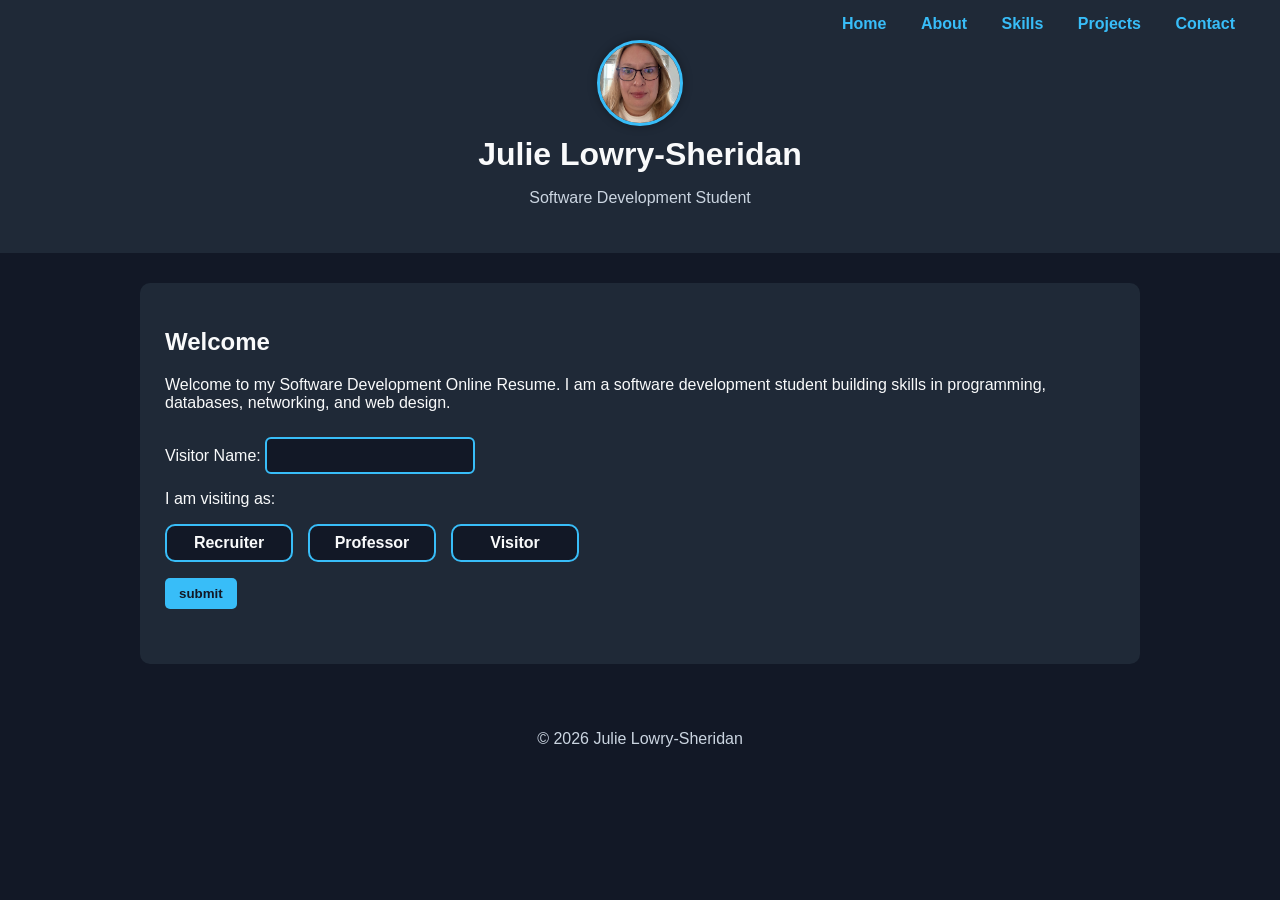
<file: index.html>
<!doctype html>
<html lang="en">

<head>
    <!--
    Software Developer Resume
    Author: Julie Lowry-Sheridan
    Date: 4/25/2026 
    Project: Final Portfolio Website
    Filename: index.html
    -->
    <meta charset="utf-8">
    <meta name="viewport" content="width=device-width, initial-scale=1.0">
    <title>Julie Lowry-Sheridan | Software Development Resume</title>
    <link rel="stylesheet" href="css/style.css">
    <meta name="viewport" content="width=device-width, initial-scale=1.0">
</head>

<body>
    <video class="page-video" autoplay muted loop>
        <source src="video/302098_medium.mp4" type="video/mp4">
    </video>
    <header>
        <nav>
            <ul>
                <li><a href="index.html">Home</a></li>
                <li><a href="about.html">About</a></li>
                <li><a href="skills.html">Skills</a></li>
                <li><a href="projects.html">Projects</a></li>
                <li><a href="contact.html">Contact</a></li>
            </ul>

        </nav>
        <img src="images/IMG_3685.JPG" alt="" Julie Lowry-Sheridan" class="profile-pic">
        <h1>Julie Lowry-Sheridan</h1>
        <p>Software Development Student</p>
    </header>
    <main>
        <section>
            <h2>Welcome</h2>
            <p>
                Welcome to my Software Development Online Resume. I am a software
                development student building skills in programming, databases,
                networking, and web design.
            </p>

            <form id="welcomeForm">
                <p>
                    <label for="visitorName">Visitor Name:</label>
                    <input type="text" id="visitorName" name="visitorName">
                </p>
                <p>I am visiting as:</p>
                <div class="radio-group">
                    <input type="radio" id="recruiter" name="visitorType" value="Recruiter">
                    <label for="recruiter" class="radio-card">Recruiter</label>

                    <input type="radio" id="professor" name="visitorType" value="professor">
                    <label for="professor" class="radio-card">Professor</label>

                    <input type="radio" id="visitor" name="visitorType" value="visitor">
                    <label for="visitor" class="radio-card">Visitor</label>
                </div>
                <p>
                    <input type="submit" value="submit">
                </p>
            </form>
            <p id="welcomeMessage"></p>
        </section>
    </main>
    <footer>
        <p>&copy; 2026 Julie Lowry-Sheridan</p>
    </footer>

    <audio id="onLoad" autoplay>
        <source src="audio/alexzavesa-calm-elegant-logo-519008.mp3" type="audio/mpeg">
    </audio>
    <script src="js/script.js"></script>
</body>

</html>
</file>
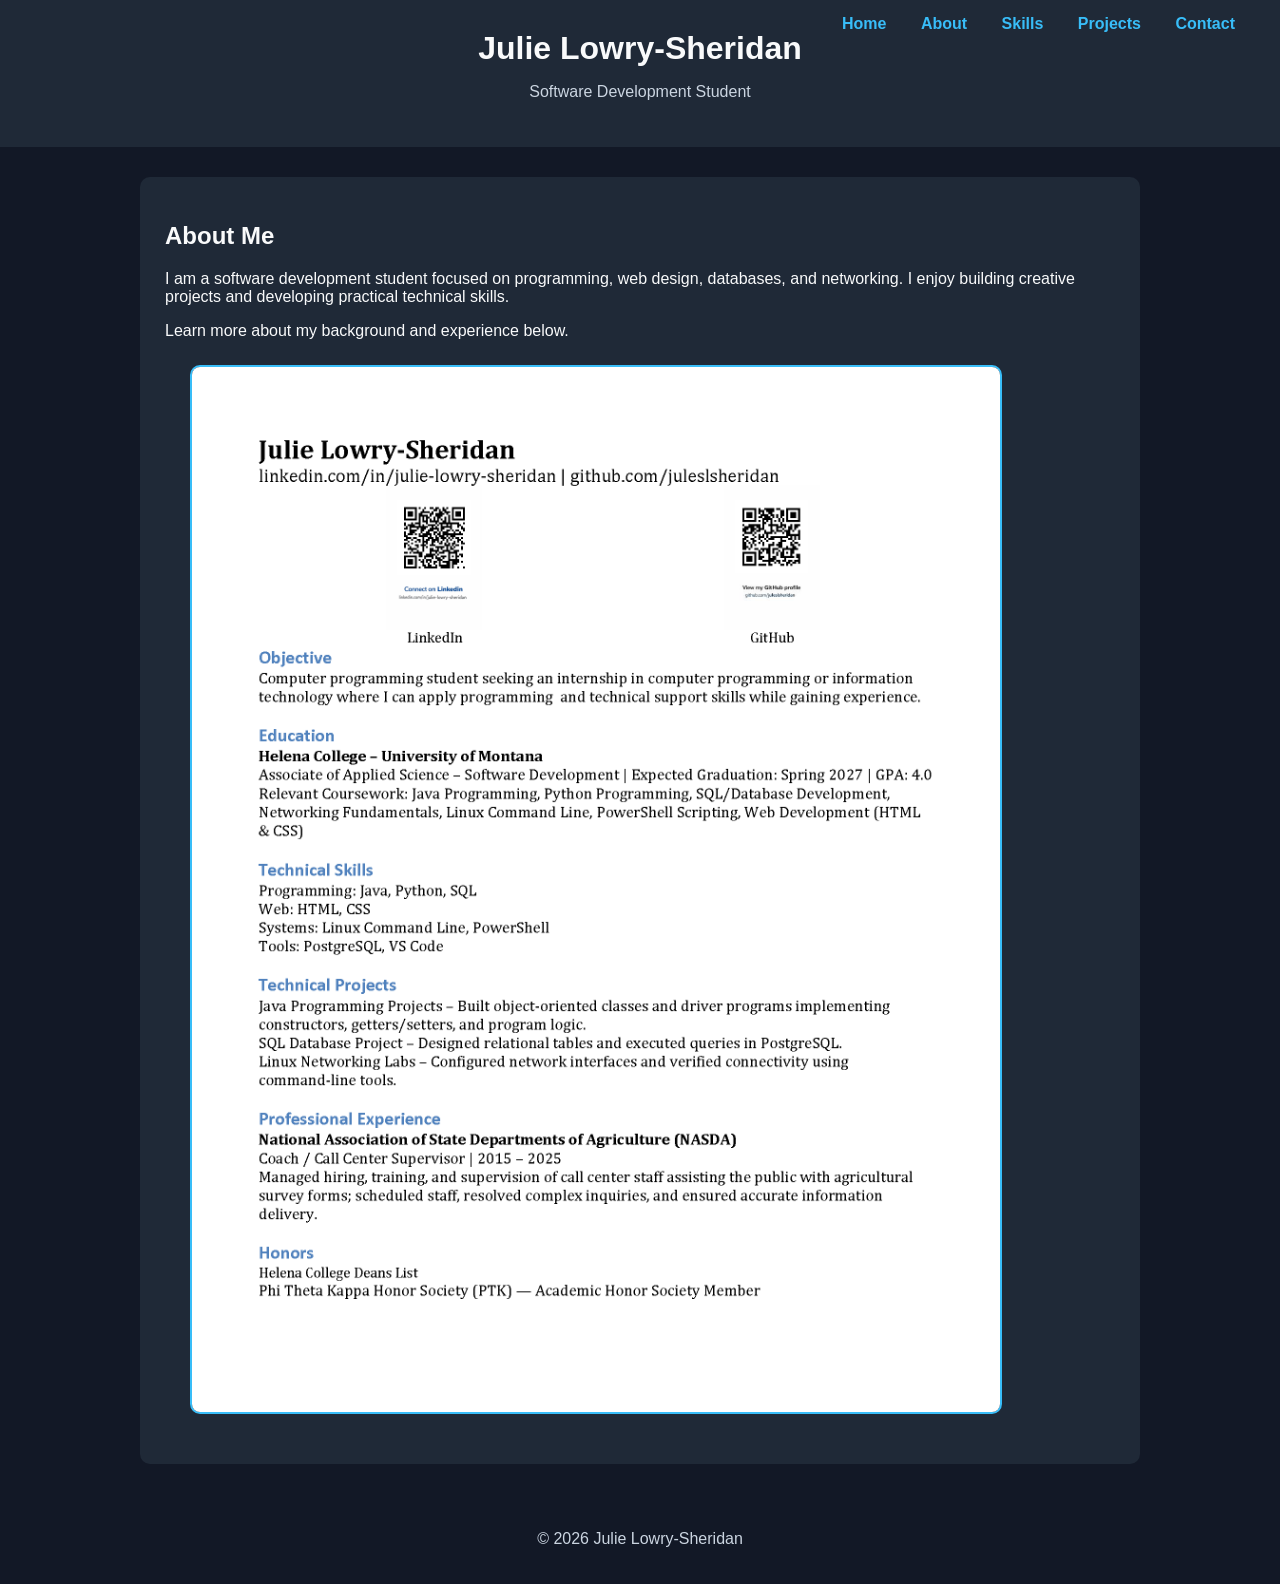
<file: about.html>
<!doctype html>
<html lang="en">

<head>
    <!--
    Author: Julie Lowry-Sheridan
    Date: 4/25/2026 
    Project: Final Portfolio Website
    Filename: about.html
    -->
    <meta charset="utf-8">
    <meta name="viewport" content="width=device-width, initial-scale=1.0">
    <title>Julie Lowry-Sheridan | About</title>
    <link rel="stylesheet" href="css/style.css">
</head>

<body>
    <header>
        <nav>
            <ul>
                <li><a href="index.html">Home</a></li>
                <li><a href="about.html">About</a></li>
                <li><a href="skills.html">Skills</a></li>
                <li><a href="projects.html">Projects</a></li>
                <li><a href="contact.html">Contact</a></li>
            </ul>
        </nav>
        <h1>Julie Lowry-Sheridan</h1>
        <p>Software Development Student</p>
    </header>
    <main>
        <section>
            <h2>About Me</h2>
            <p>
                I am a software development student focused on programming,
                web design, databases, and networking. I enjoy building
                creative projects and developing practical technical skills.
            </p>
            <p>Learn more about my background and experience below.</p>
            <img src="images/julie_lowry_sheridan_resume.png" alt="Julie Lowry-Sheridan Resume" class="resume-image">
        </section>
    </main>
    <footer>
        <p>&copy; 2026 Julie Lowry-Sheridan</p>
    </footer>
    <script src="js/script.js"></script>
</body>

</html>
</file>
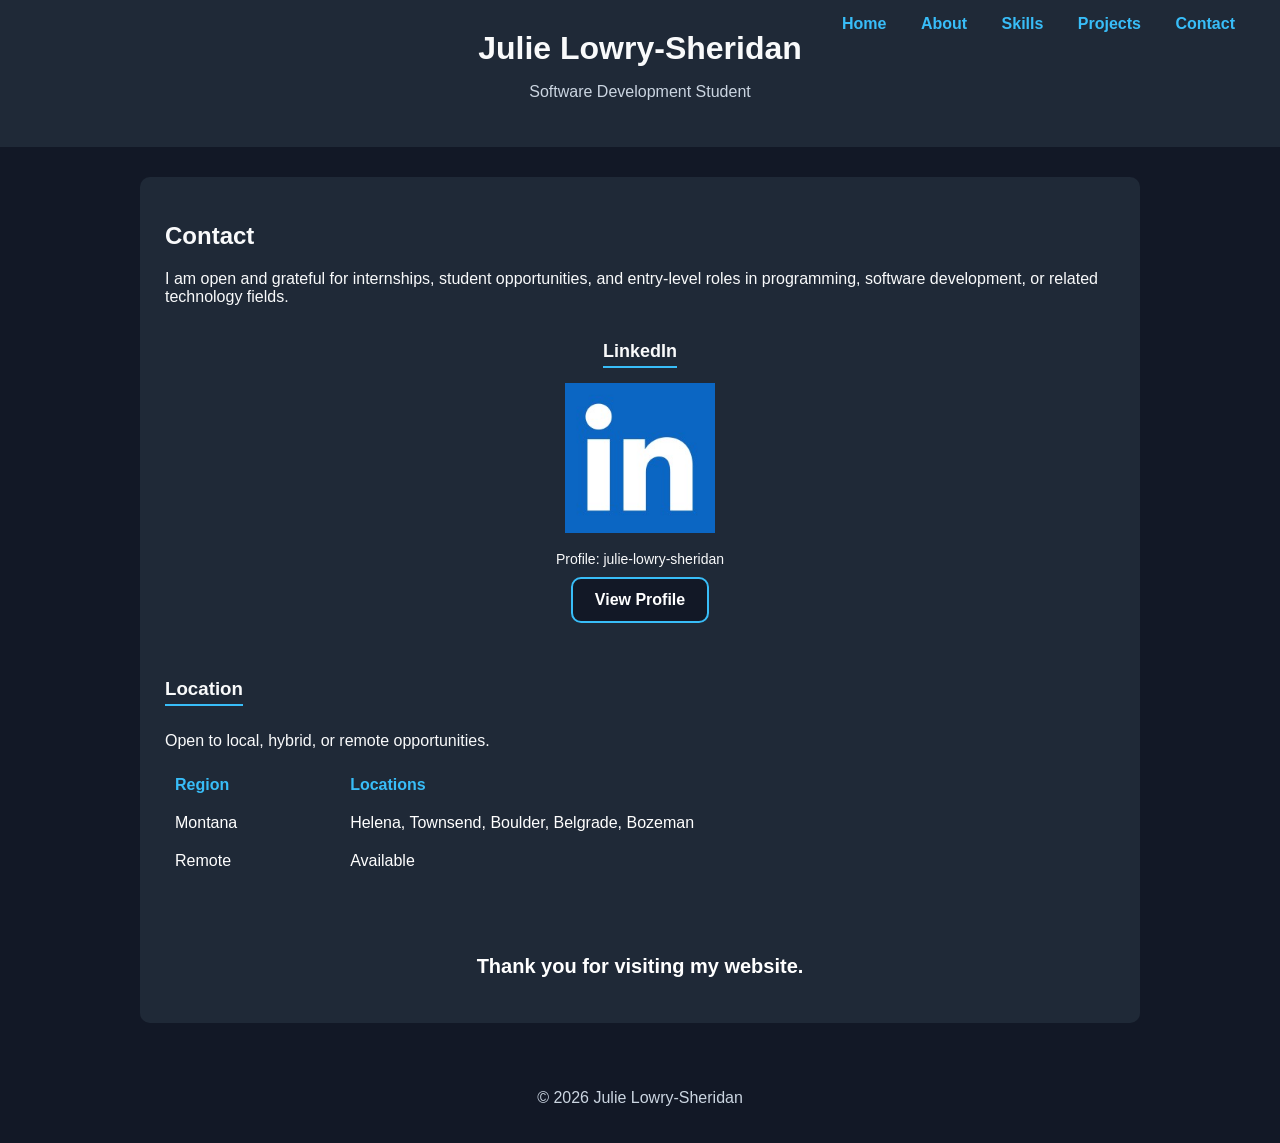
<file: contact.html>
<!doctype html>
<html lang="en">

<head>
    <!--
    Author: Julie Lowry-Sheridan
    Date: 4/25/2026 
    Project: Final Portfolio Website
    Filename: contact.html
    -->
    <meta charset="utf-8">
    <meta name="viewport" content="width=device-width, initial-scale=1.0">
    <title>Julie Lowry-Sheridan | Contact</title>
    <link rel="stylesheet" href="css/style.css">
</head>

<body>
    <header>
        <nav>
            <ul>
                <li><a href="index.html">Home</a></li>
                <li><a href="about.html">About</a></li>
                <li><a href="skills.html">Skills</a></li>
                <li><a href="projects.html">Projects</a></li>
                <li><a href="contact.html">Contact</a></li>
            </ul>
        </nav>
        <h1>Julie Lowry-Sheridan</h1>
        <p>Software Development Student</p>
    </header>
    <main>
        <section>
            <h2>Contact</h2>
            <p>
                I am open and grateful for internships, student opportunities, and
                entry-level roles in programming, software development,
                or related technology fields.
            </p>

            <div class="linkedin-contact">
                <h3>LinkedIn</h3>

                <img src="images/linkedin_logo.png"
                alt="LinkedIn logo"
                class="contact-logo">
        
                <p>Profile: julie-lowry-sheridan</p>

                <a href="https://www.linkedin.com/in/julie-lowry-sheridan"
                target="_blank"
                class="contact-button">View Profile</a>
            </div>

            <h3>Location</h3>
            <p>Open to local, hybrid, or remote opportunities.</p>
            <table class="location-table">
                <tr>
                    <th>Region</th>
                    <th>Locations</th>
                </tr>
                <tr>
                    <td>Montana</td>
                    <td>Helena, Townsend, Boulder, Belgrade, Bozeman</td>
                </tr>
                <tr>
                    <td>Remote</td>
                    <td>Available</td>
                </tr>
            </table>

            <p class="closing-message">Thank you for visiting my website.</p>
        </section>
    </main>
    <footer>
        <p>&copy; 2026 Julie Lowry-Sheridan</p>
    </footer>
    <script src="js/script.js"></script>
</body>

</html>
</file>
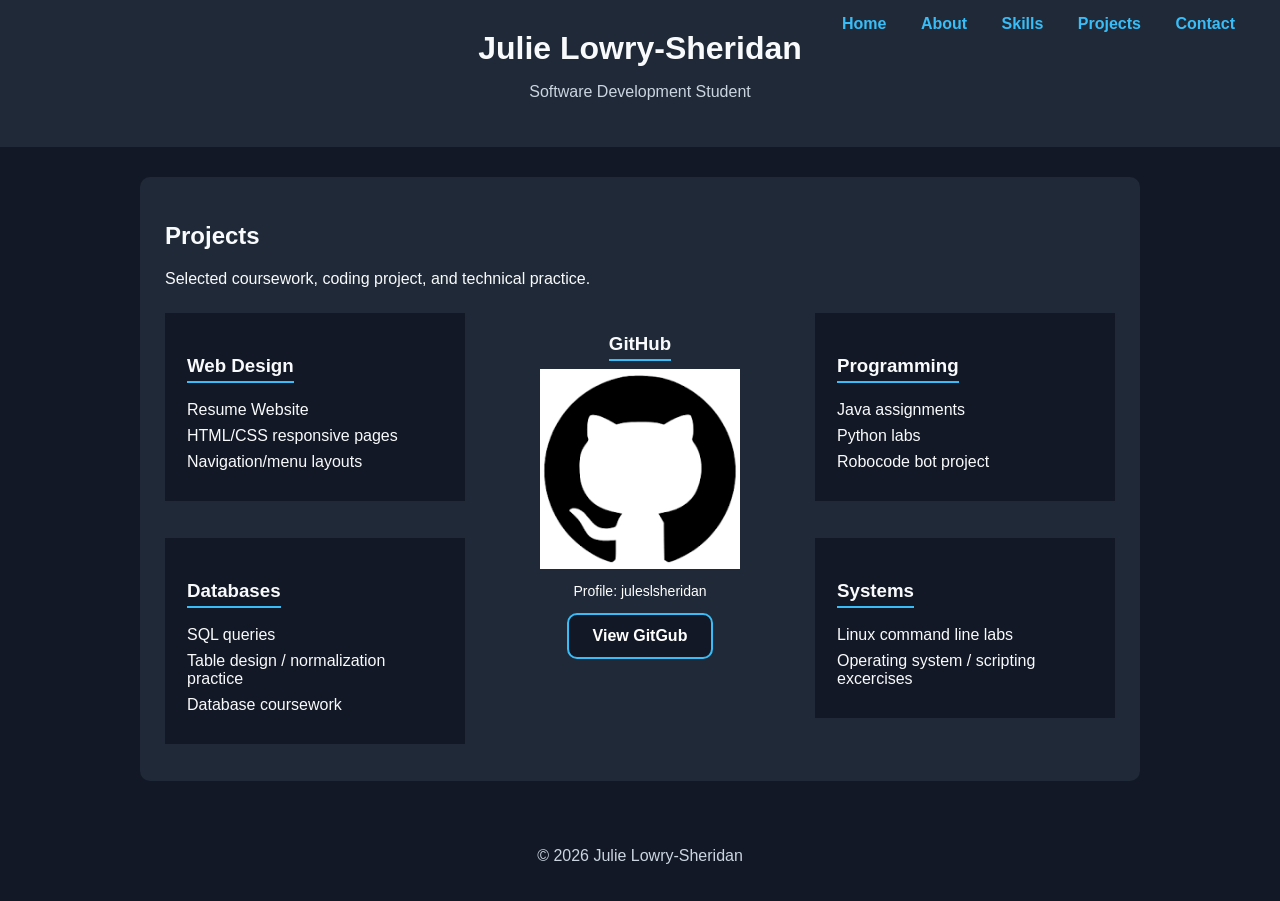
<file: projects.html>
<!doctype html>
<html lang="en">

<head>
    <!--
    Author: Julie Lowry-Sheridan
    Date: 4/25/2026 
    Project: Final Portfolio Website
    Filename: projects.html
    -->
    <meta charset="utf-8">
    <meta name="viewport" content="width=device-width, initial-scale=1.0">
    <title>Julie Lowry-Sheridan | Projects</title>
    <link rel="stylesheet" href="css/style.css">
</head>

<body>
    <header>
        <nav>
            <ul>
                <li><a href="index.html">Home</a></li>
                <li><a href="about.html">About</a></li>
                <li><a href="skills.html">Skills</a></li>
                <li><a href="projects.html">Projects</a></li>
                <li><a href="contact.html">Contact</a></li>
            </ul>
        </nav>
        <h1>Julie Lowry-Sheridan</h1>
        <p>Software Development Student</p>
    </header>
    <main>
        <section>
            <h2>Projects</h2>
            <p>Selected coursework, coding project, and technical practice.</p>

            <div class="project-layout">

            <div class="project-card">
                <h3>Web Design</h3>
                <p>Resume Website</p>
                <p>HTML/CSS responsive pages</p>
                <p>Navigation/menu layouts</p>
            </div>
            
            <div class="github-feature">
                <h3>GitHub</h3>
                <img src="images/github_logo.png"
                alt="GitHub logo"
                class="github-logo">

                <p>Profile: juleslsheridan</p>

                <a href="https://github.com/juleslsheridan"
                target="_blank"
                class="project-button">View GitGub</a>
            </div>
            <div class="project-card">
                <h3>Programming</h3>
                <p>Java assignments</p>
                <p>Python labs</p>
                <p>Robocode bot project</p>
            </div>
            <div class="project-card">
                <h3>Databases</h3>
                <p>SQL queries</p>
                <p>Table design / normalization practice</p>
                <p>Database coursework</p>
            </div>
            <div class="project-card">
                <h3>Systems</h3>
                <p>Linux command line labs</p>
                <p>Operating system / scripting excercises</p>
            </div>
        </div>
        </section>
    </main>
    <footer>
        <p>&copy; 2026 Julie Lowry-Sheridan</p>
    </footer>
    <script src="js/script.js"></script>
</body>

</html>
</file>
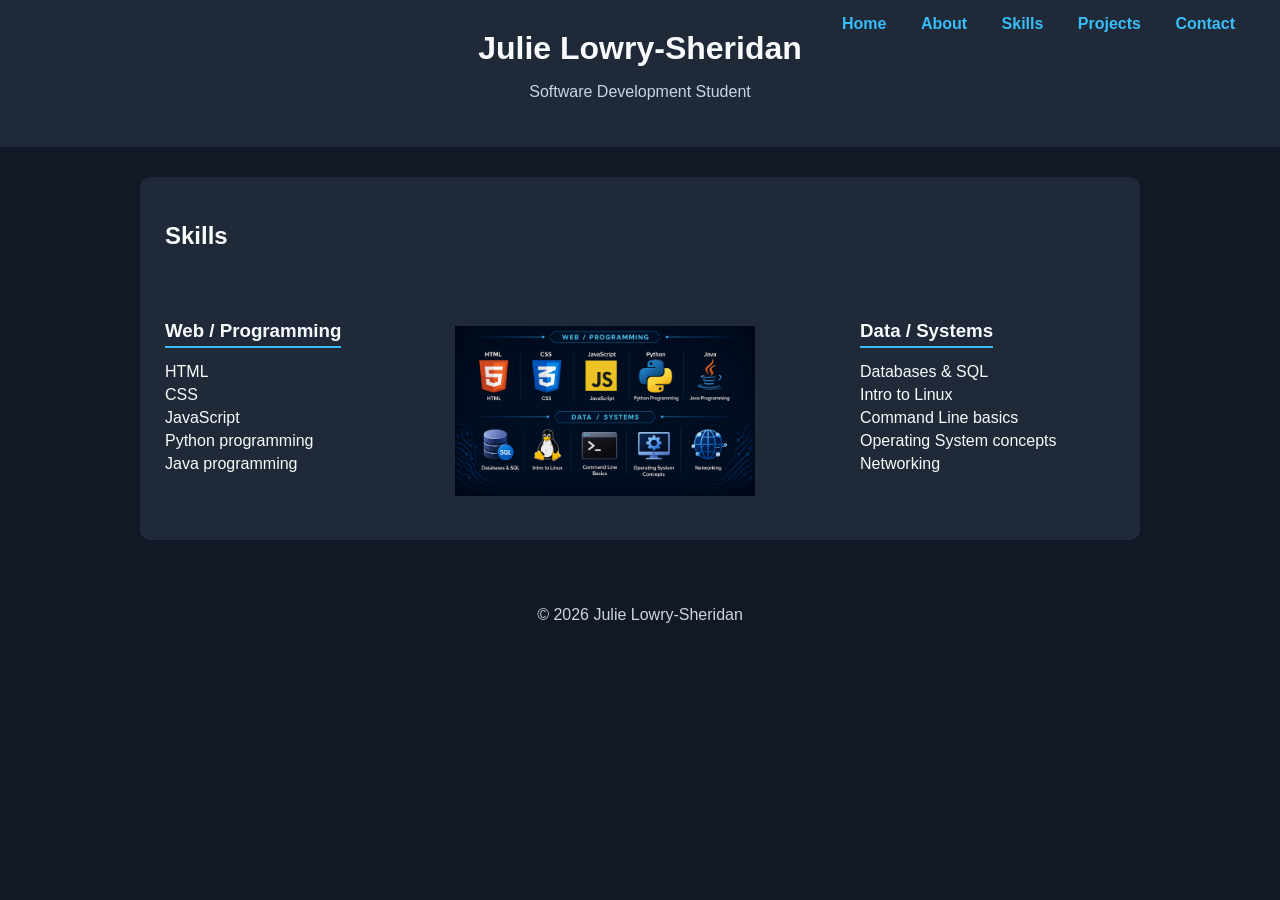
<file: skills.html>
<!doctype html>
<html lang="en">

<head>
    <!--
    Author: Julie Lowry-Sheridan
    Date: 4/25/2026 
    Project: Final Portfolio Website
    Filename: skills.html
    -->
    <meta charset="utf-8">
    <meta name="viewport" content="width=device-width, initial-scale=1.0">
    <title>Julie Lowry-Sheridan | Skills</title>
    <link rel="stylesheet" href="css/style.css">
</head>

<body>
    <header>
        <nav>
            <ul>
                <li><a href="index.html">Home</a></li>
                <li><a href="about.html">About</a></li>
                <li><a href="skills.html">Skills</a></li>
                <li><a href="projects.html">Projects</a></li>
                <li><a href="contact.html">Contact</a></li>
            </ul>
        </nav>
        <h1>Julie Lowry-Sheridan</h1>
        <p>Software Development Student</p>
    </header>

    <main>
        <section>
            <h2>Skills</h2>
            <div class="skills-layout">

                <div class="skills-column">
                    <h3>Web / Programming</h3>
                    <p>HTML</p>
                    <p>CSS</p>
                    <p>JavaScript</p>
                    <p>Python programming</p>
                    <p>Java programming</p>
                </div>

                <div class="skills-image-area">
                    <img src="images/Logos.png" alt="Programming and technology logos" class="skills-image">
                </div>

                <div class="skills-column">
                    <h3>Data / Systems</h3>
                    <p>Databases & SQL</p>
                    <p>Intro to Linux</p>
                    <p>Command Line basics</p>
                    <p>Operating System concepts</p>
                    <p>Networking</p>
                </div>
            </div>
        </section>
    </main>
    <footer>
        <p>&copy; 2026 Julie Lowry-Sheridan</p>
    </footer>
    <script src="js/script.js"></script>
</body>

</html>
</file>
<file: css/style.css>
/* 
Name: Julie Lowry-Sheridan
Date: 4/25/2026
Project: Final Portfolio Website
Filename:style.css
 */
 /* index page layout  */
 body {
    background-color: rgb(18, 24, 38);
    color: rgb(249, 250, 251);
    font-family: "Segoe UI", 'Segoe UI', Tahoma, Geneva, Verdana, sans-serif;
    margin: 0;
    padding: 0;
 }
 header {
    background-color: rgb(31, 41, 55);
    text-align: center;
    padding: 30px;
    position: relative;
 }
 .profile-pic {
   display: block;
   width: 80px;
   height: 80px;
   object-fit: cover;
   border-radius: 50%;
   border: 3px solid rgb(56, 189, 248);
   box-shadow: 0 0 10px rgba(0, 0, 0, 0.35);
   margin: 10px auto;
 }
 header h1 {
    margin: 0;
 }
 header p {
    color: rgb(203, 213, 225);
 }
 nav {
    position: absolute;
    top: 15px;
    right: 30px;
    background-color: transparent;
    padding: 0;
 }
 nav ul {
    list-style-type: none;
    margin: 0;
    padding: 0;
 }
 nav li {
    display:inline;
    margin: 0 15px;
 }
 nav a {
    display: inline-block;
    color: rgb(56, 189, 248);
    text-decoration: none;
    font-weight: bold;
    font-size: 16px;
    transition: 0.2s;
 }
 nav a:hover {
    color: white;
    transform: scale(1.08);
 }
 main {
    max-width: 1000px;
    margin: auto;
    padding: 30px;
    position: relative;
    overflow: hidden;
 }
 main section {
  position: relative;
  z-index: 1;
 }
 .page-video {
  position: fixed;
  top: 0;
  left: 0;
  width: 100vw;
  height: 100vh;
  object-fit: cover;
  opacity: 0.75;
  z-index: -1;
 }
 section {
    background-color: rgb(31, 41, 55);
    padding: 25px;
    border-radius: 10px;
 }
 h3 {
    display: inline-block;
    padding-bottom: 4px;
    border-bottom: 2px solid rgb(56, 189, 248);
    margin-top: 20px;
    margin-bottom: 10px;
 }
 footer {
    text-align: center;
    padding: 20px;
    color: rgb(203, 213, 225);
 }
 #welcomeForm {
   margin-top: 25px;
 }
 #welcomeForm input[type="text"] {
   background-color: rgb(18, 24, 38);
   color: rgb(249, 250, 251);
   border: 2px solid rgb(56, 189, 248);
   border-radius: 6px;
   padding: 8px;
   font-size: 15px;
 }
 #welcomeForm input[type="text"]:focus {
   outline: none;
   box-shadow: 0 0 8px rgb(56, 189, 248);
 }
 #welcomeForm .radio-group {
   display: flex;
   flex-direction: row;
   gap: 15px;
   margin: 15px 0;
   flex-wrap: nowrap;
 }
 #welcomeForm input[type="radio"] {
   display: none;
 }
 #welcomeForm .radio-card {
   display: inline-block;
   min-width: 100px;
   text-align: center;
   background-color: rgb(18, 24, 38);
   border: 2px solid rgb(56, 189, 248);
   border-radius: 10px;
   padding: 8px 12px;
   cursor: pointer;
   font-weight: bold;
   transition: 0.2s;
 }
 #welcomeForm .radio-card:hover {
   transform: scale(1.05);
   color: white;
 }
 #welcomeForm input[type="radio"]:checked + .radio-card {
   background-color: rgb(56, 189, 248);
   color: rgb(18, 24, 38);
 }
 #welcomeMessage {
   font-size: 30px;
   font-weight: bold;
   color: white;
   margin-top: 20px;
 }
 input[type="submit"] {
    background-color: rgb(56, 189, 248);
    color: rgb(18, 24, 38);
    border: none;
    padding: 8px 14px;
    font-weight: bold;
    border-radius: 5px;
    cursor: pointer;
    transition: 0.2s;
 }
 input[type="submit"]:hover {
    background-color: rgb(56, 189, 248);
    transform: scale(1.05);
 }
 /* about page layout */
 .resume-image {
   display: block;
   margin: 25px;
   width: 85%;
   max-width: 900px;
   border-radius: 10px;
   border: 2px solid rgb(56, 189, 248);
 }
 /* contact page layout */
 .linkedin-contact {
   text-align: center;
   margin: 35px 0;
 }
 .contact-logo {
   width: 150px;
   height: auto;
   margin-bottom: 6px;
 }
 .linkedin-contact h3 {
   font-size: 18px;
   display: block;
   width: fit-content;
   margin: 0 auto 15px auto;
 }
 .linkedin-contact p {
   font-size: 14px;
   margin-top: 8px;
   margin-bottom: 10px;
 }
 .contact-button {
   display: inline-block;
   background-color: rgb(18, 24, 38);
   color: white;
   font-size: 16px;
   text-decoration: none;
   font-weight: bold;
   padding: 12px 22px;
   margin-top: 0px;
   border: 2px solid rgb(56, 189, 248);
   border-radius: 10px;
   transition: 0.2s;
 }
 .contact-button:hover {
   background-color: rgb(56, 189, 248);
   color: white;
   transform: scale(1.05);
 }
 .location-table {
  width: 100%;
  border-collapse: collapse;
  margin-top: 15px;
  color: white;
 }
 .location-table th,
 .location-table td {
  padding: 10px;
  text-align: left;
  border: none;
 }
 .location-table th {
  color: rgb(56, 189, 248);
  font-weight: bold;
 }
 .closing-message {
   text-align: center;
   font-size: 20px;
   font-weight: bold;
   margin-top: 75px;
   color: white;
 }
 /* projects page layout */
 .project-layout {
   display: grid;
   grid-template-columns: 1fr 1fr 1fr;
   gap: 25px;
   align-items: start;
   margin-top: 25px;
 }
 .project-card:nth-child(1) {
   grid-column: 1;
   grid-row: 1;
 }
 .github-feature {
   grid-column: 2;
   grid-row: 1 / span 2;
   text-align: center;
   display: flex;
   flex-direction: column;
   align-items: center;
   justify-content: center;
 }
 .project-card:nth-child(3) {
   grid-column: 3;
   grid-row: 1;
 }
 .project-card:nth-child(5) {
   grid-column: 3;
   grid-row: 2;
 }
 .github-logo {
   width: 200px;
   height: auto;
   margin-bottom: 10px 0px 14px 0;
 }
 .github-feature h3 {
   margin-bottom: 8px;
 }
 .github-feature p {
   font-size: 14px;
   margin-bottom: 14px;
   color: white;
 }
 .project-button {
   display: inline-block;
   background-color: rgb(18, 24, 38);
   color: white;
   text-decoration: none;
   font-weight: bold;
   padding: 12px 24px;
   border: 2px solid rgb(56, 189, 248);
   border-radius: 10px;
   transition: 0.2s;
 }
 .project-button:hover {
   background-color: rgb(56, 189, 248);
   color: rgb(18, 24, 38);
   transform: scale(1.05);
 }
 .project-grid {
   display: grid;
   grid-template-columns: 1fr 1fr;
   gap: 22px;
   margin-top: 20px;
 }
 .project-card {
   background-color: rgb(18, 24, 38);
   padding: 22px;
   margin-bottom: 12px;
 }
 .project-card p {
   margin: 8px 0;
 }
 /* skills page layout*/
 .skills-layout {
   display: grid;
   grid-template-columns: 1fr 1fr 1fr;
   gap: 35px;
   align-items: start;
   margin-top: 30px;
 }
 .skills-column {
   padding-top: 20px;
 }
 .skills-column p {
   margin: 5px 0;
 }
 .skills-image-area {
   text-align: center;
 }
 .skills-image {
   width: 300px;
   height: auto;
   margin: 46px 70px 15px 0;
 }
 .skills-image-area p {
   font-size: 18px;
   font-weight: bold;
   color: rgb(56, 189, 248);
 }
 @media screen and(max-width: 768px) {
  nav {
    position: static;
    text-align: center;
  }
  nav li {
    display: block;
    margin: 10px;
  }
  .profile-pic {
    position: static;
    display: block;
    margin: 0 auto 15px;
  }
  main {
    padding: 15px;
  }
  section {
    padding: 18px;
  }
 }
</file>
